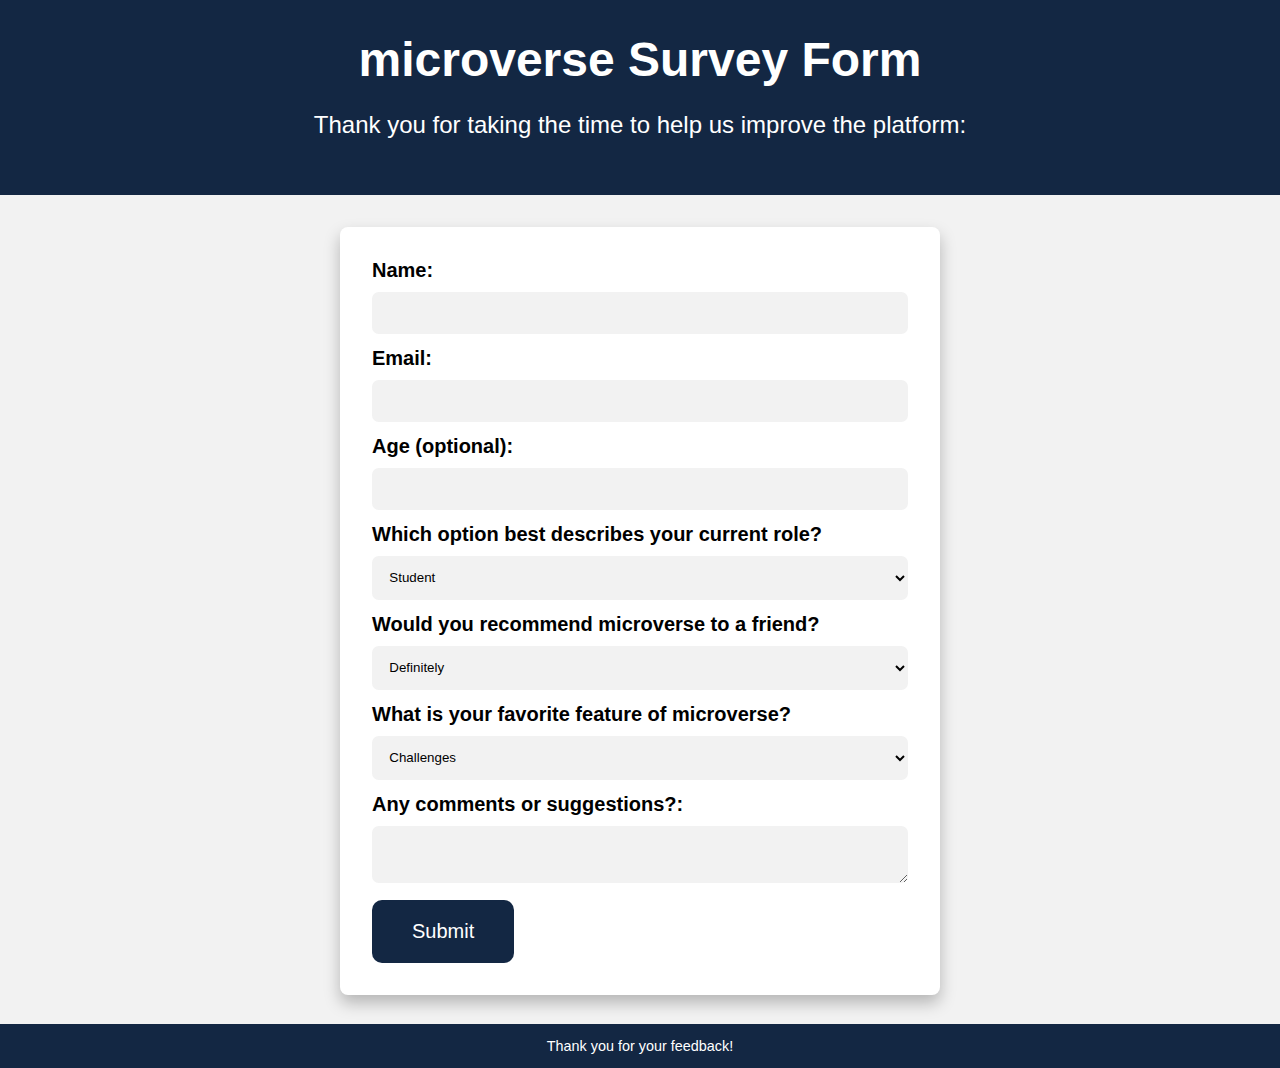
<file: Responsive-web/index.html>
<!DOCTYPE html>
<html>
  <head>
    <title>microverse trial Survey Form</title>
    <meta charset="UTF-8" />
    <meta name="viewport" content="width=device-width, initial-scale=1.0" />
    <link rel="stylesheet" type="text/css" href="styles.css">
  </head>
  <body>
    <!-- the header is for the form title-->
    <header>
      <h1>microverse Survey Form</h1>
      <p>Thank you for taking the time to help us improve the platform:</p>
    </header>
    <!-- this is the begining of the form-->
    <form>
      <label for="name">Name:</label>
      <input type="text" id="name" name="name" /><br />

      <label for="email">Email:</label>
      <input type="email" id="email" name="email" /><br />

      <label for="age">Age (optional):</label>
      <input type="number" id="age" name="age" /><br />

      <label for="current-role"
        >Which option best describes your current role?</label
      >
      <select id="gender" name="gender">
        <option value="student">Student</option>
        <option value="full-time-job">Full time job</option>
        <option value="full-time-learner">Full time learner</option>
        <option value="prefer-not-to-say">Prefer not to say</option></select
      ><br />
      <label for="would-recommend"
      >Would you recommend microverse to a friend?</label
    >
    <select id="gender" name="gender">
      <option value="full-time-job">Definitely</option>
      <option value="full-time-learner">Maybe</option>
      <option value="prefer-not-to-say">Not sure</option></select
    ><br />

    <label for="favorite-feature"
    >What is your favorite feature of microverse?</label
  >
  <select id="gender" name="gender">
    <option value="challenges">Challenges</option>
    <option value="projects">Projects</option>
    option value="Open Source">Open Source</option>
    <option value="community">Community</option></select
  ><br />
      <label for="feedback">Any comments or suggestions?:</label>
      <textarea id="feedback" name="feedback"></textarea><br />

      <button type="submit">Submit</button>
    </form>
    <footer>
      <p>Thank you for your feedback!</p>
    </footer>
  </body>
</html>
</file>
<file: Responsive-web/styles.css>
/* CSS reset */
* {
    margin: 0;
    padding: 0;
    box-sizing: border-box;
  }
  
  /* Body styles */
  body {
    font-family: Arial, sans-serif;
    background-color: #f2f2f2;
  }
  
  /* Header styles */
  header {
    background-color: #132743;
    color: #fff;
    text-align: center;
    padding: 2em;
    margin-bottom: 2em;
  }
  
  header h1 {
    font-size: 3em;
    margin-bottom: 0.5em;
  }
  
  header p {
    font-size: 1.5em;
    margin-bottom: 1em;
  }
  
  /* Form styles */
  form {
    background-color: #fff;
    max-width: 600px;
    margin: 0 auto;
    padding: 2em;
    box-shadow: 0 0.5em 1em rgba(0,0,0,0.25);
    border-radius: 0.5em;
  }
  
  label {
    display: block;
    margin-bottom: 0.5em;
    font-size: 1.25em;
    font-weight: bold;
  }
  
  input[type="text"],
  input[type="email"],
  input[type="number"],
  textarea {
    width: 100%;
    padding: 1em;
    border: none;
    border-radius: 0.5em;
    background-color: #f2f2f2;
    margin-bottom: 1em;
  }
  
  input[type="text"]:focus,
  input[type="email"]:focus,
  input[type="number"]:focus,
  textarea:focus {
    outline: none;
    background-color: #fff;
    box-shadow: 0 0.25em 0.5em rgba(0,0,0,0.25);
  }
  
  select {
    width: 100%;
    padding: 1em;
    border: none;
    border-radius: 0.5em;
    background-color: #f2f2f2;
    margin-bottom: 1em;
  }
  
  select:focus {
    outline: none;
    background-color: #fff;
    box-shadow: 0 0.25em 0.5em rgba(0,0,0,0.25);
  }
  
  button[type="submit"] {
    background-color: #132743;
    color: #fff;
    padding: 1em 2em;
    border: none;
    border-radius: 0.5em;
    font-size: 1.25em;
    cursor: pointer;
    transition: background-color 0.2s ease-in-out;
  }
  
  button[type="submit"]:hover {
    background-color: #0e1d2d;
  }
  
  /* Footer styles */
  footer {
    background-color: #132743;
    color: #fff;
    padding: 1em;
    text-align: center;
    margin-top: 2em;
    font-size: 0.9em;
  }
  
  footer p {
    margin: 0;
  }
</file>
